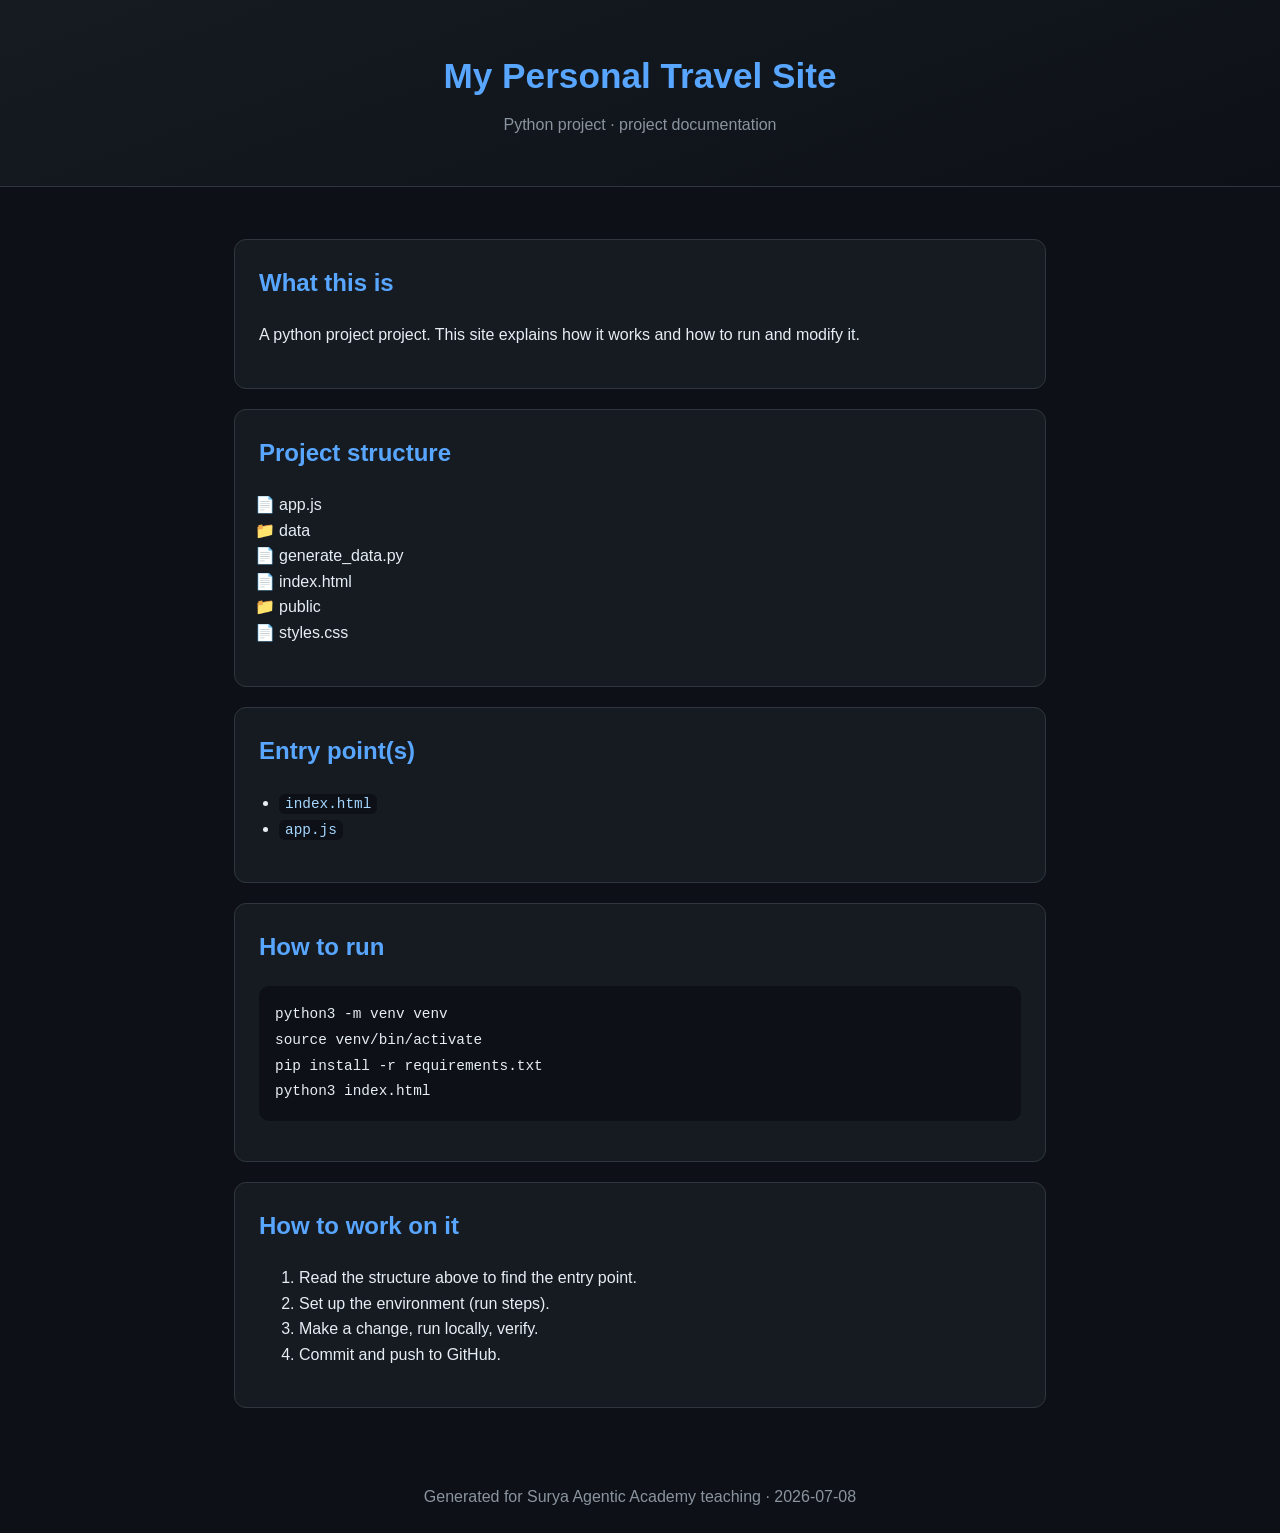
<file: docs/index.html>
<!doctype html>
<html lang="en"><head><meta charset="utf-8">
<meta name="viewport" content="width=device-width, initial-scale=1">
<title>My Personal Travel Site — Docs</title>
<style>
:root{--bg:#0d1117;--card:#161b22;--fg:#e6edf3;--acc:#58a6ff;--mut:#8b949e;--bord:#30363d}
*{box-sizing:border-box}body{margin:0;font:16px/1.6 -apple-system,Segoe UI,Roboto,sans-serif;background:var(--bg);color:var(--fg)}
header{padding:48px 24px;text-align:center;background:linear-gradient(160deg,#161b22,#0d1117);border-bottom:1px solid var(--bord)}
h1{margin:0;font-size:2.2rem;color:var(--acc)}.tag{color:var(--mut);margin-top:8px}
main{max-width:860px;margin:0 auto;padding:32px 24px}
section{background:var(--card);border:1px solid var(--bord);border-radius:12px;padding:24px;margin:20px 0}
h2{color:var(--acc);margin-top:0}code{background:#0d1117;padding:2px 6px;border-radius:6px;color:#a5d6ff;font-size:.9em}
pre{background:#0d1117;padding:16px;border-radius:10px;overflow:auto}pre code{background:none;color:#e6edf3;padding:0}
ul{padding-left:20px}li.dir::marker{content:'📁 '}li.file::marker{content:'📄 '}
footer{text-align:center;color:var(--mut);padding:24px}
a{color:var(--acc)}
</style></head>
<body>
<header><h1>My Personal Travel Site</h1><div class="tag">Python project · project documentation</div></header>
<main>
<section><h2>What this is</h2><p>A python project project. This site explains how it works and how to run and modify it.</p></section>
<section><h2>Project structure</h2><ul><li class='file'>app.js</li><li class='dir'>data</li><li class='file'>generate_data.py</li><li class='file'>index.html</li><li class='dir'>public</li><li class='file'>styles.css</li></ul></section>
<section><h2>Entry point(s)</h2><ul><li><code>index.html</code></li><li><code>app.js</code></li></ul></section>
<section><h2>How to run</h2><pre><code>python3 -m venv venv
source venv/bin/activate
pip install -r requirements.txt
python3 index.html</code></pre></section>

<section><h2>How to work on it</h2><ol><li>Read the structure above to find the entry point.</li><li>Set up the environment (run steps).</li><li>Make a change, run locally, verify.</li><li>Commit and push to GitHub.</li></ol></section>

</main>
<footer>Generated for Surya Agentic Academy teaching · 2026-07-08</footer>
</body></html>
</file>
